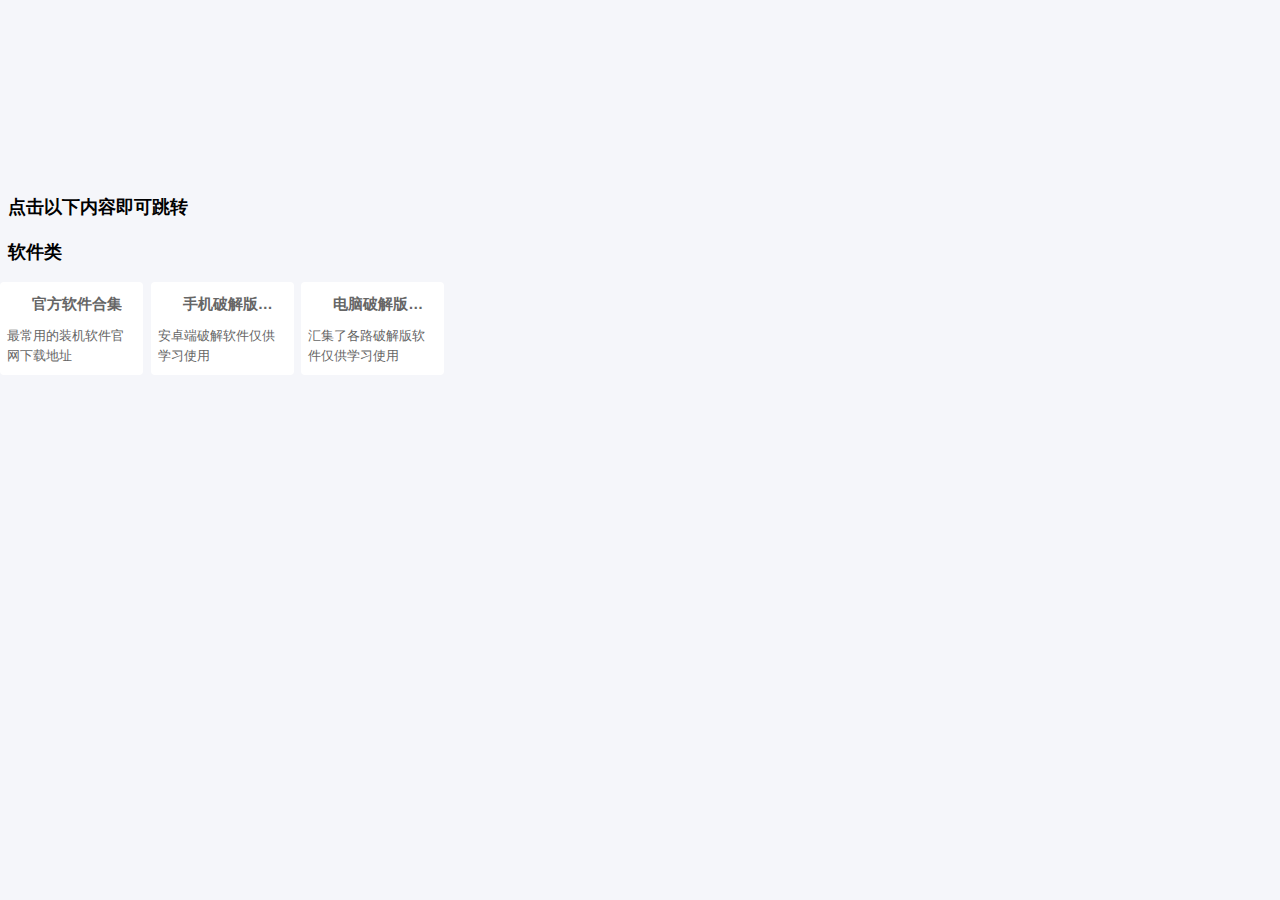
<file: index.html>
<!DOCTYPE html>
<html>
<head>
<meta http-equiv="Content-Type" content="text/html; charset=UTF-8">
<title>木柚杂货店</title>
<link rel="shortcut icon" type="image/x-icon" href="https://res.wx.qq.com/a/fed_upload/9300e7ac-cec5-4454-b75c-f92260dd5b47/logo-mp.ico">
<link href="./style.css" rel="stylesheet">
<script src="./love.js"></script>
</head>
<body>
<div class="site-main">
  <div class="site-name"> <i class="fa "></i> 点击以下内容即可跳转 </div>
  <div class="site-name"> <i class="fa "></i> 软件类 </div>
  <div class="site-list">
    <div class="list urllist visible" data-url="./officialsite.html"> <a href="./officialsite.html" rel="nofollow" title="微信" target="_blank">
      <p class="name"> 官方软件合集 </p>
      <p style="display:none;">./officialsite.html</p>
      <p class="desc">最常用的装机软件官网下载地址 </p>
      </a> </div>
    <div class="list urllist visible" data-url="./crackapk.html"> <a href="./crackapk.html" rel="nofollow" title="QQ" target="_blank">
      <p class="name"> 手机破解版软件合集 </p>
      <p style="display:none;">./crackapk.html</p>
      <p class="desc">安卓端破解软件仅供学习使用</p>
      </a> </div>
	<div class="list urllist visible" data-url="./crack.html"> <a href="./crack.html" rel="nofollow" title="QQ" target="_blank">
      <p class="name"> 电脑破解版软件合集 </p>
      <p style="display:none;">./crack.html</p>
      <p class="desc">汇集了各路破解版软件仅供学习使用</p>
      </a> </div>
    <div class="list kongs"></div>
    <div class="list kongs"></div>
    <div class="list kongs"></div>
    <div class="list kongs"></div>
  </div>
</div>
<div class="sn">
</div>
</body>
</html>
</file>
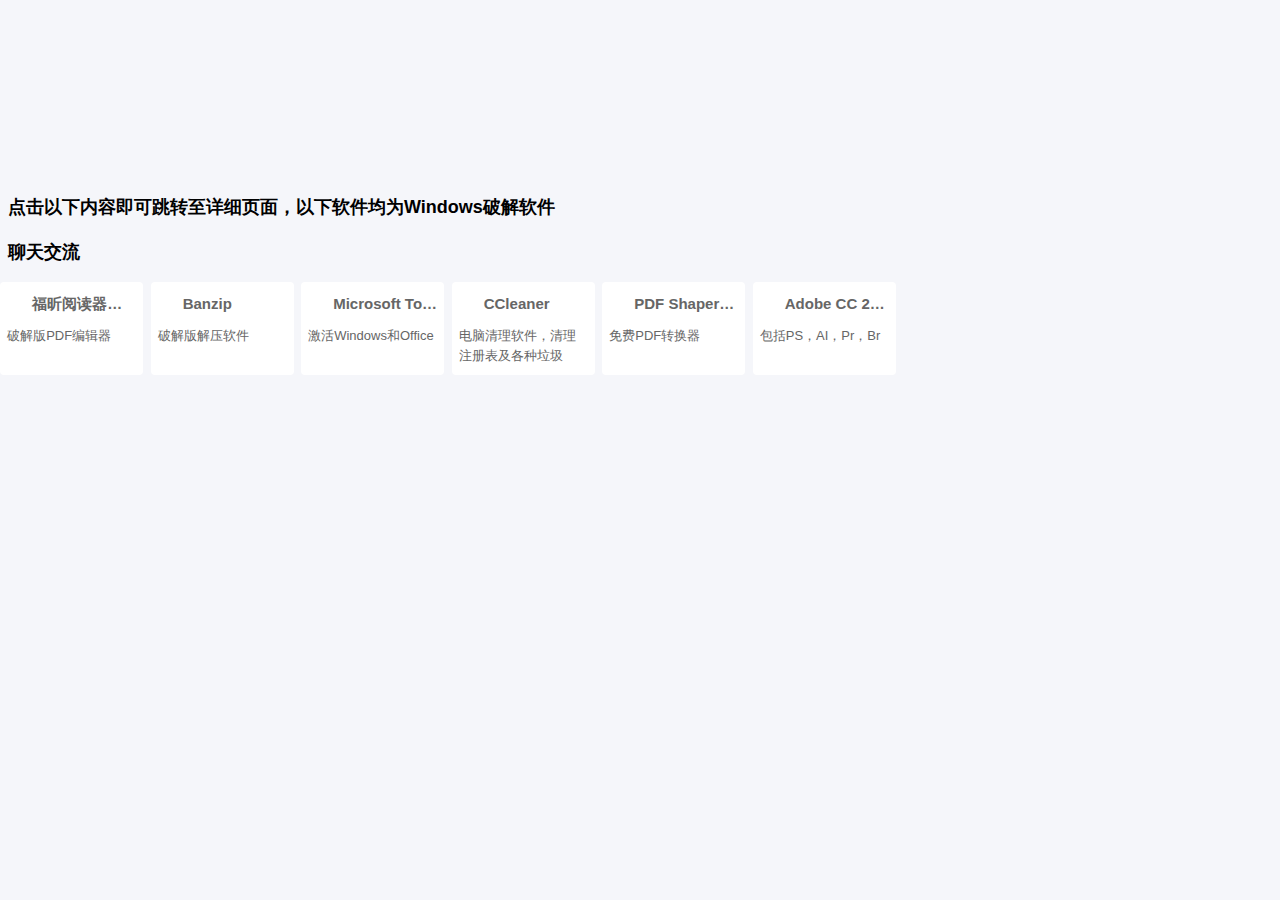
<file: crack.html>
<!DOCTYPE html>
<html>
<head>
<meta http-equiv="Content-Type" content="text/html; charset=UTF-8">
<title>木柚杂货店</title>
<link rel="shortcut icon" type="image/x-icon" href="https://res.wx.qq.com/a/fed_upload/9300e7ac-cec5-4454-b75c-f92260dd5b47/logo-mp.ico">
<link href="./style.css" rel="stylesheet">
<script src="./love.js"></script>
</head>
<body>
<!--
<div style="width: 14%;height: 100%;padding: 5px 0px 5px 1px;position: fixed;">
<div style="height:50px;padding-left:1em;">
<a style="font-size:17px;" href="#id0">
★ 聊天交流 </a>
<span class="editFid" data-fid="35"><i class="iconfont icon-right1"></i></span>
</div>
</div>
-->
<div class="site-main">
  <div class="site-name"> <i class="fa "></i> 点击以下内容即可跳转至详细页面，以下软件均为Windows破解软件 </div>
  <div class="site-name" id="id0"> <i class="fa "></i> 聊天交流 </div>
  <div class="site-list">
    <div class="list urllist visible" data-url="https://mp.weixin.qq.com/s?__biz=Mzg5MjU1Mzk5Mw==&mid=2247484847&idx=1&sn=a403d60cff19fff65006d18ae32b04d7&chksm=c03d1bc9f74a92df3102e0ce26f4a5aa8c06403958ed8dc6313e03009f18425e43649b7b32e7#rd"> <a href="https://mp.weixin.qq.com/s?__biz=Mzg5MjU1Mzk5Mw==&mid=2247484847&idx=1&sn=a403d60cff19fff65006d18ae32b04d7&chksm=c03d1bc9f74a92df3102e0ce26f4a5aa8c06403958ed8dc6313e03009f18425e43649b7b32e7#rd" rel="nofollow" title="福昕阅读器（Foxit Reader）" target="_blank">
      <p class="name"> 福昕阅读器（Foxit Reader） </p>
      <p style="display:none;">https://mp.weixin.qq.com/s?__biz=Mzg5MjU1Mzk5Mw==&mid=2247484847&idx=1&sn=a403d60cff19fff65006d18ae32b04d7&chksm=c03d1bc9f74a92df3102e0ce26f4a5aa8c06403958ed8dc6313e03009f18425e43649b7b32e7#rd</p>
      <p class="desc">破解版PDF编辑器 </p>
      </a> </div>
    <div class="list urllist visible" data-url="https://mp.weixin.qq.com/s?__biz=Mzg5MjU1Mzk5Mw==&mid=2247484764&idx=1&sn=c8d95d38c1d0d3e0c58d4c99e26a92b3&chksm=c03d1b3af74a922cfd3948c5932bdcd007f100c6dda0e8e086e3f6b2ca646361cb01d4fd6aa8#rd"> <a href="https://mp.weixin.qq.com/s?__biz=Mzg5MjU1Mzk5Mw==&mid=2247484764&idx=1&sn=c8d95d38c1d0d3e0c58d4c99e26a92b3&chksm=c03d1b3af74a922cfd3948c5932bdcd007f100c6dda0e8e086e3f6b2ca646361cb01d4fd6aa8#rd" rel="nofollow" title="Banzip" target="_blank">
      <p class="name"> Banzip </p>
      <p style="display:none;">https://mp.weixin.qq.com/s?__biz=Mzg5MjU1Mzk5Mw==&mid=2247484764&idx=1&sn=c8d95d38c1d0d3e0c58d4c99e26a92b3&chksm=c03d1b3af74a922cfd3948c5932bdcd007f100c6dda0e8e086e3f6b2ca646361cb01d4fd6aa8#rd</p>
      <p class="desc">破解版解压软件</p>
      </a> </div>
    <div class="list urllist visible" data-url="https://mp.weixin.qq.com/s?__biz=Mzg5MjU1Mzk5Mw==&mid=2247484623&idx=1&sn=bcbcf01cce61fc832a4ea89e7d974f25&chksm=c03d1aa9f74a93bf99623079157dd32031a551282b9f21e4981081e0ff9d157df3e14b17c210#rd"> <a href="https://mp.weixin.qq.com/s?__biz=Mzg5MjU1Mzk5Mw==&mid=2247484623&idx=1&sn=bcbcf01cce61fc832a4ea89e7d974f25&chksm=c03d1aa9f74a93bf99623079157dd32031a551282b9f21e4981081e0ff9d157df3e14b17c210#rd" rel="nofollow" title="Microsoft Toolkit2.7.3 " target="_blank">
      <p class="name"> Microsoft Toolkit2.7.3 </p>
      <p style="display:none;">https://mp.weixin.qq.com/s?__biz=Mzg5MjU1Mzk5Mw==&mid=2247484623&idx=1&sn=bcbcf01cce61fc832a4ea89e7d974f25&chksm=c03d1aa9f74a93bf99623079157dd32031a551282b9f21e4981081e0ff9d157df3e14b17c210#rd</p>
      <p class="desc">激活Windows和Office</p>
      </a> </div>
    <div class="list urllist visible" data-url="https://mp.weixin.qq.com/s?__biz=Mzg5MjU1Mzk5Mw==&mid=2247484620&idx=1&sn=fc803e71dc5e08d8be36a4afe3d357c2&chksm=c03d1aaaf74a93bc3da9ec0b12b56fc7634a9ccb48943b8752ed3e808d364749cc8533769384#rd"> <a href="https://mp.weixin.qq.com/s?__biz=Mzg5MjU1Mzk5Mw==&mid=2247484620&idx=1&sn=fc803e71dc5e08d8be36a4afe3d357c2&chksm=c03d1aaaf74a93bc3da9ec0b12b56fc7634a9ccb48943b8752ed3e808d364749cc8533769384#rd" rel="nofollow" title="CCleaner" target="_blank">
      <p class="name"> CCleaner </p>
      <p style="display:none;">https://mp.weixin.qq.com/s?__biz=Mzg5MjU1Mzk5Mw==&mid=2247484620&idx=1&sn=fc803e71dc5e08d8be36a4afe3d357c2&chksm=c03d1aaaf74a93bc3da9ec0b12b56fc7634a9ccb48943b8752ed3e808d364749cc8533769384#rd</p>
      <p class="desc">电脑清理软件，清理注册表及各种垃圾</p>
      </a> </div>
    <div class="list urllist visible" data-url="https://mp.weixin.qq.com/s?__biz=Mzg5MjU1Mzk5Mw==&mid=2247484263&idx=1&sn=894c991866ff882f7217e4c236e2b886&chksm=c03d1d01f74a941771169df425cccc4b139c79df1d484632e8c2c8480fab0c8fe9a171b6e9e2#rd"> <a href="https://mp.weixin.qq.com/s?__biz=Mzg5MjU1Mzk5Mw==&mid=2247484263&idx=1&sn=894c991866ff882f7217e4c236e2b886&chksm=c03d1d01f74a941771169df425cccc4b139c79df1d484632e8c2c8480fab0c8fe9a171b6e9e2#rd" rel="nofollow" title="PDF Shaper Professional" target="_blank">
      <p class="name"> PDF Shaper Professional </p>
      <p style="display:none;">https://mp.weixin.qq.com/s?__biz=Mzg5MjU1Mzk5Mw==&mid=2247484263&idx=1&sn=894c991866ff882f7217e4c236e2b886&chksm=c03d1d01f74a941771169df425cccc4b139c79df1d484632e8c2c8480fab0c8fe9a171b6e9e2#rd</p>
      <p class="desc">免费PDF转换器</p>
      </a> </div>
    <div class="list urllist visible" data-url="https://mp.weixin.qq.com/s?__biz=Mzg5MjU1Mzk5Mw==&mid=2247483862&idx=1&sn=83542d9af536b1c83b5ebc952e8a0467&chksm=c03d1fb0f74a96a684b5bd5f1aabf8a67cc57bfcdc9936fddceefa43395135c138ccdfce7a59#rd"> <a href="https://mp.weixin.qq.com/s?__biz=Mzg5MjU1Mzk5Mw==&mid=2247483862&idx=1&sn=83542d9af536b1c83b5ebc952e8a0467&chksm=c03d1fb0f74a96a684b5bd5f1aabf8a67cc57bfcdc9936fddceefa43395135c138ccdfce7a59#rd" rel="nofollow" title="Adobe CC 2018" target="_blank">
      <p class="name"> Adobe CC 2018 </p>
      <p style="display:none;">https://mp.weixin.qq.com/s?__biz=Mzg5MjU1Mzk5Mw==&mid=2247483862&idx=1&sn=83542d9af536b1c83b5ebc952e8a0467&chksm=c03d1fb0f74a96a684b5bd5f1aabf8a67cc57bfcdc9936fddceefa43395135c138ccdfce7a59#rd</p>
      <p class="desc">包括PS，AI，Pr，Br</p>
      </a> </div>
    <div class="list kongs"></div>
    <div class="list kongs"></div>
    <div class="list kongs"></div>
    <div class="list kongs"></div>
  </div>
</div>
<div class="sn">
</div>
</body>
</html>
</file>
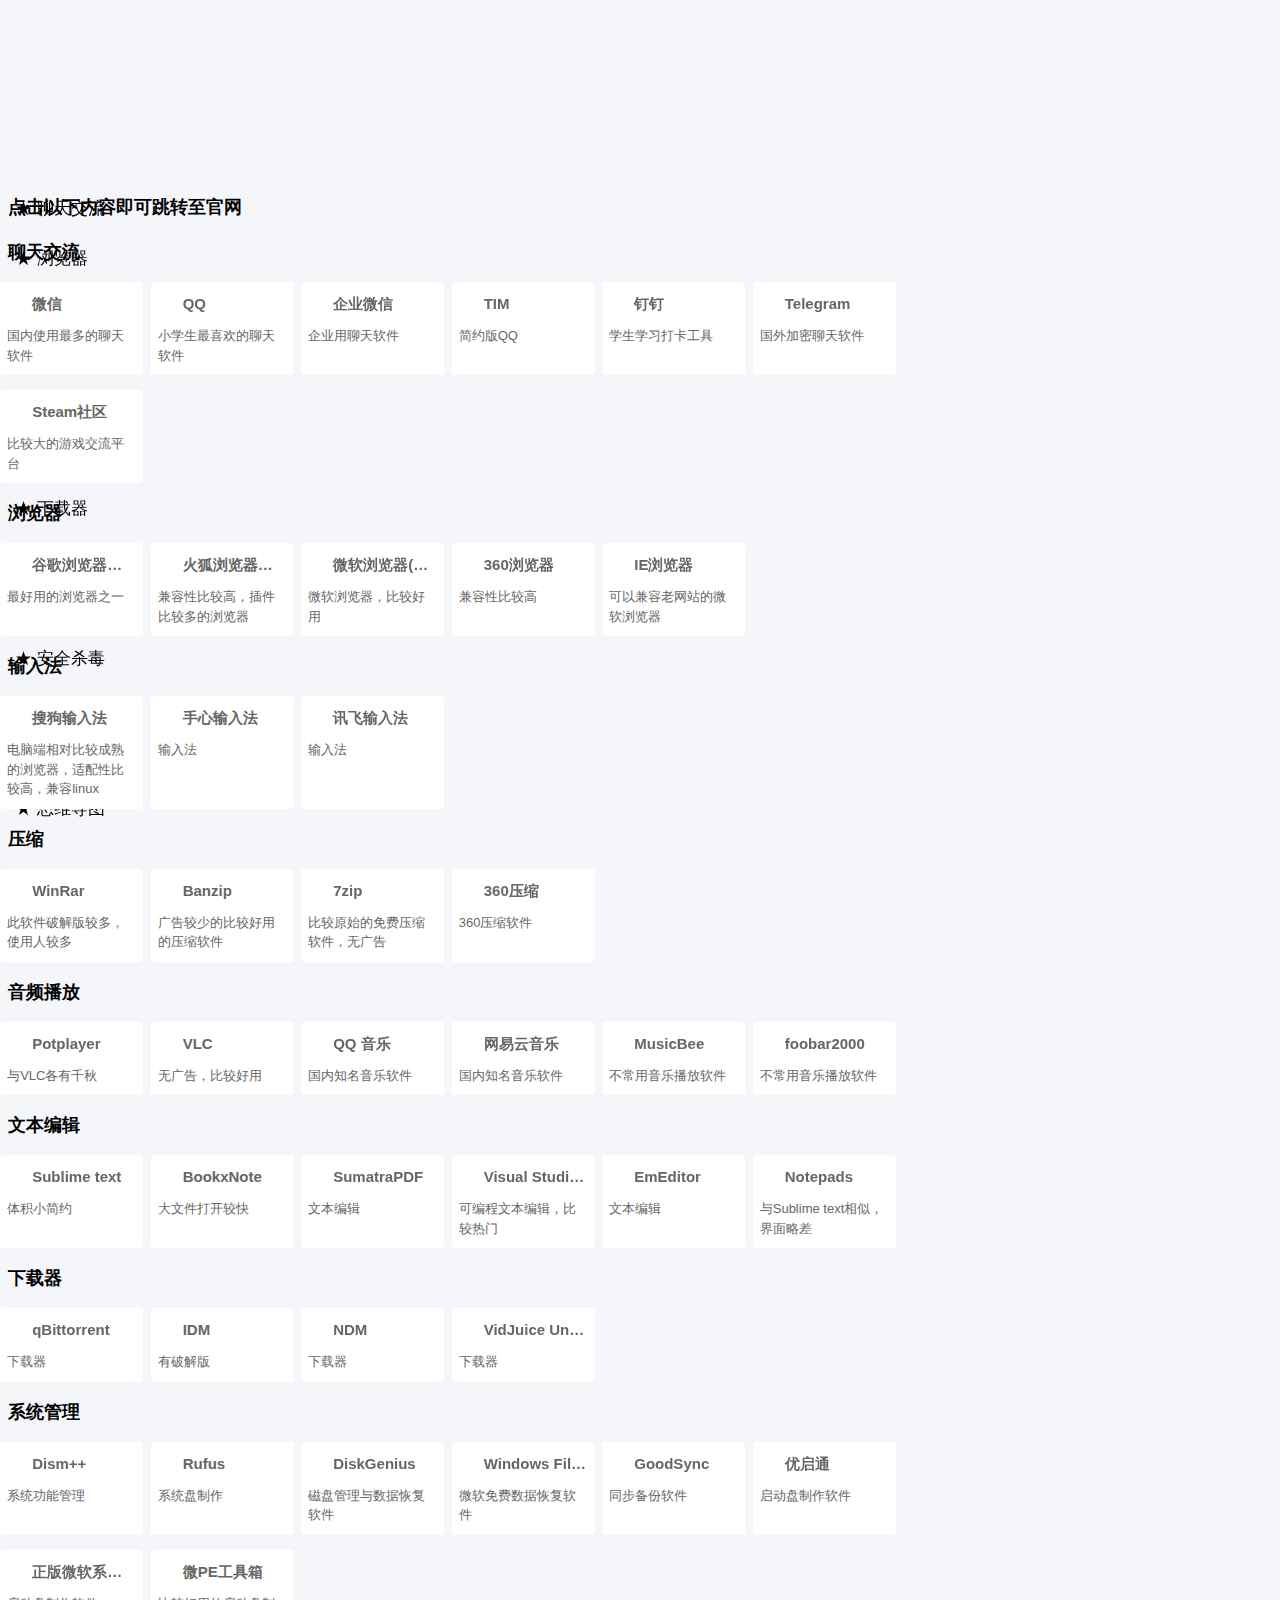
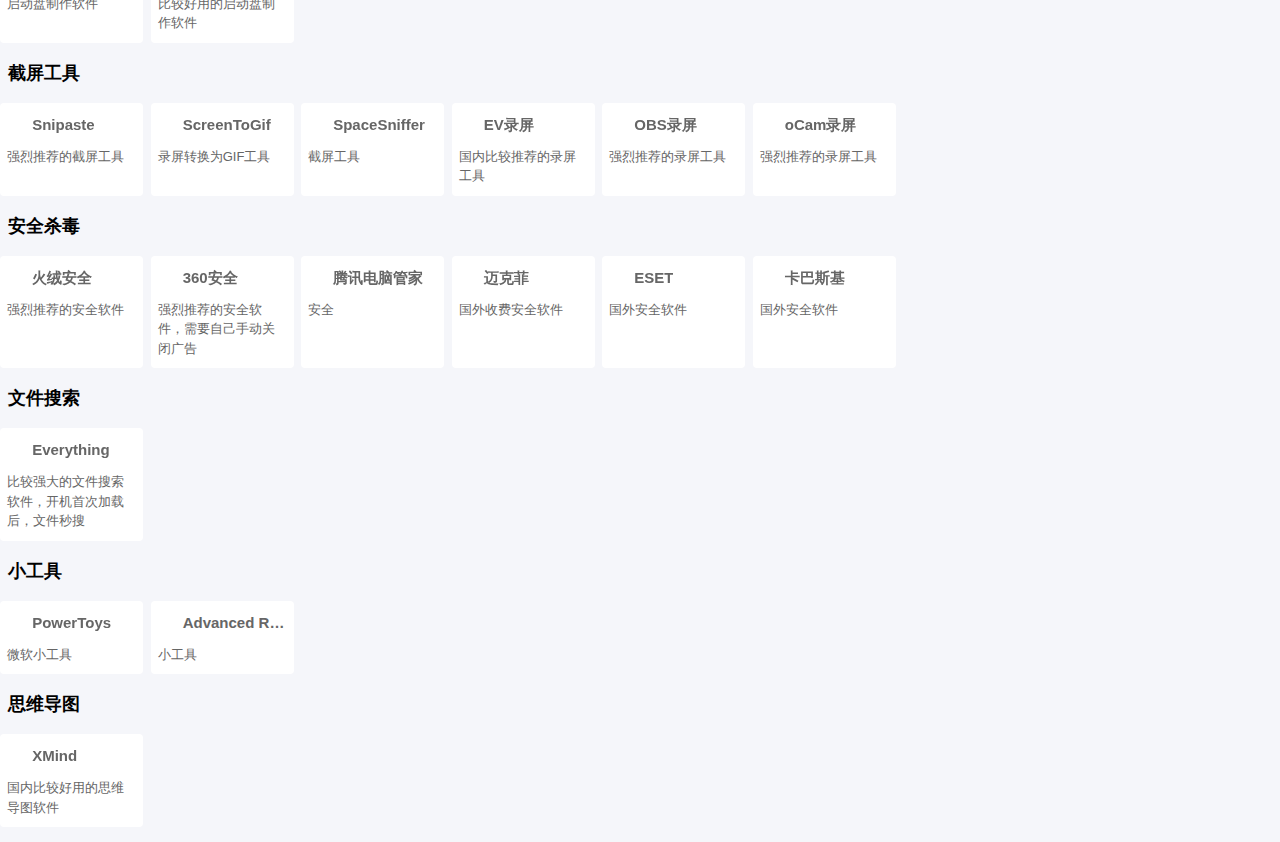
<file: officialsite.html>
<!DOCTYPE html>
<html>
<head>
<meta http-equiv="Content-Type" content="text/html; charset=UTF-8">
<title>木柚杂货店</title>
<link rel="shortcut icon" type="image/x-icon" href="https://res.wx.qq.com/a/fed_upload/9300e7ac-cec5-4454-b75c-f92260dd5b47/logo-mp.ico">
<link href="./style.css" rel="stylesheet">
<script src="./love.js"></script>
</head>
<body>
<div style="width: 14%;height: 100%;padding: 5px 0px 5px 1px;position: fixed;">
<div style="height:50px;padding-left:1em;">
<a style="font-size:17px;" href="#id0">
★ 聊天交流 </a>
<span class="editFid" data-fid="35"><i class="iconfont icon-right1"></i></span>
</div>
<div style="height:50px;padding-left:1em;">
<a style="font-size:17px;" href="#id1">
★ 浏览器 </a>
<span class="editFid" data-fid="35"><i class="iconfont icon-right1"></i></span>
</div><div style="height:50px;padding-left:1em;">
<a style="font-size:17px;" href="#id2">
★ 输入法 </a>
<span class="editFid" data-fid="35"><i class="iconfont icon-right1"></i></span>
</div><div style="height:50px;padding-left:1em;">
<a style="font-size:17px;" href="#id3">
★ 压缩 </a>
<span class="editFid" data-fid="35"><i class="iconfont icon-right1"></i></span>
</div><div style="height:50px;padding-left:1em;">
<a style="font-size:17px;" href="#id4">
★ 音频播放 </a>
<span class="editFid" data-fid="35"><i class="iconfont icon-right1"></i></span>
</div>
<div style="height:50px;padding-left:1em;">
<a style="font-size:17px;" href="#id5">
★ 文本编辑 </a>
<span class="editFid" data-fid="35"><i class="iconfont icon-right1"></i></span>
</div>
<div style="height:50px;padding-left:1em;">
<a style="font-size:17px;" href="#id6">
★ 下载器 </a>
<span class="editFid" data-fid="35"><i class="iconfont icon-right1"></i></span>
</div>
<div style="height:50px;padding-left:1em;">
<a style="font-size:17px;" href="#id7">
★ 系统管理 </a>
<span class="editFid" data-fid="35"><i class="iconfont icon-right1"></i></span>
</div>
<div style="height:50px;padding-left:1em;">
<a style="font-size:17px;" href="#id8">
★ 截屏工具 </a>
<span class="editFid" data-fid="35"><i class="iconfont icon-right1"></i></span>
</div>
<div style="height:50px;padding-left:1em;">
<a style="font-size:17px;" href="#id9">
★ 安全杀毒 </a>
<span class="editFid" data-fid="35"><i class="iconfont icon-right1"></i></span>
</div>
<div style="height:50px;padding-left:1em;">
<a style="font-size:17px;" href="#id10">
★ 文件搜索 </a>
<span class="editFid" data-fid="35"><i class="iconfont icon-right1"></i></span>
</div>
<div style="height:50px;padding-left:1em;">
<a style="font-size:17px;" href="#id11">
★ 小工具 </a>
<span class="editFid" data-fid="35"><i class="iconfont icon-right1"></i></span>
</div>
<div style="height:50px;padding-left:1em;">
<a style="font-size:17px;" href="#id12">
★ 思维导图 </a>
<span class="editFid" data-fid="35"><i class="iconfont icon-right1"></i></span>
</div>
</div>
<div class="site-main">
  <div class="site-name"> <i class="fa "></i> 点击以下内容即可跳转至官网 </div>
  <div class="site-name" id="id0"> <i class="fa "></i> 聊天交流 </div>
  <div class="site-list">
    <div class="list urllist visible" data-url="https://pc.weixin.qq.com/"> <a href="https://pc.weixin.qq.com/" rel="nofollow" title="微信" target="_blank">
      <p class="name"> 微信 </p>
      <p style="display:none;">https://pc.weixin.qq.com/</p>
      <p class="desc">国内使用最多的聊天软件 </p>
      </a> </div>
    <div class="list urllist visible" data-url="https://im.qq.com/download/"> <a href="https://im.qq.com/download/" rel="nofollow" title="QQ" target="_blank">
      <p class="name"> QQ </p>
      <p style="display:none;">https://im.qq.com/download/</p>
      <p class="desc">小学生最喜欢的聊天软件</p>
      </a> </div>
    <div class="list urllist visible" data-url="https://work.weixin.qq.com/"> <a href="https://work.weixin.qq.com/" rel="nofollow" title="企业微信" target="_blank">
      <p class="name"> 企业微信 </p>
      <p style="display:none;">https://work.weixin.qq.com/</p>
      <p class="desc">企业用聊天软件</p>
      </a> </div>
    <div class="list urllist visible" data-url="https://office.qq.com"> <a href="https://office.qq.com" rel="nofollow" title="TIM" target="_blank">
      <p class="name"> TIM </p>
      <p style="display:none;">https://office.qq.com</p>
      <p class="desc">简约版QQ</p>
      </a> </div>
    <div class="list urllist visible" data-url="https://www.dingtalk.com"> <a href="https://www.dingtalk.com" rel="nofollow" title="钉钉" target="_blank">
      <p class="name"> 钉钉 </p>
      <p style="display:none;">https://www.dingtalk.com</p>
      <p class="desc">学生学习打卡工具</p>
      </a> </div>
    <div class="list urllist visible" data-url="https://desktop.telegram.org"> <a href="https://desktop.telegram.org" rel="nofollow" title="Telegram" target="_blank">
      <p class="name"> Telegram </p>
      <p style="display:none;">https://desktop.telegram.org</p>
      <p class="desc">国外加密聊天软件 </p>
      </a> </div>
    <div class="list urllist visible" data-url="https://store.steampowered.com"> <a href="https://store.steampowered.com" rel="nofollow" title="Steam" target="_blank">
      <p class="name"> Steam社区  </p>
      <p style="display:none;">https://store.steampowered.com/</p>
      <p class="desc">比较大的游戏交流平台 </p>
      </a> </div>
    <div class="list kongs"></div>
    <div class="list kongs"></div>
    <div class="list kongs"></div>
    <div class="list kongs"></div>
  </div>
  <div class="site-name" id="id1"> <i class="fa "></i> 浏览器 </div>
  <div class="site-list">
    <div class="list urllist visible" data-url="https://www.google.cn/intl/zh-CN/chrome/"> <a href="https://www.google.cn/intl/zh-CN/chrome/" rel="nofollow" title="谷歌浏览器（Chrome）" target="_blank">
      <p class="name"> 谷歌浏览器（Chrome） </p>
      <p style="display:none;">https://www.google.cn/intl/zh-CN/chrome/</p>
      <p class="desc">最好用的浏览器之一</p>
      </a> </div>
    <div class="list urllist visible" data-url="https://www.firefox.com.cn/"> <a href="https://www.firefox.com.cn/" rel="nofollow" title="火狐浏览器（Firefox）" target="_blank">
      <p class="name"> 火狐浏览器（Firefox） </p>
      <p style="display:none;">https://www.firefox.com.cn/</p>
      <p class="desc">兼容性比较高，插件比较多的浏览器 </p>
      </a> </div>
    <div class="list urllist visible" data-url="https://www.microsoft.com/zh-cn/edge/download?form=MA13FJ"> <a href="https://www.microsoft.com/zh-cn/edge/download?form=MA13FJ" rel="nofollow" title="微软浏览器(Microsoft Edge)" target="_blank">
      <p class="name"> 微软浏览器(Microsoft Edge) </p>
      <p style="display:none;">https://www.microsoft.com/zh-cn/edge/download?form=MA13FJ</p>
      <p class="desc">微软浏览器，比较好用 </p>
      </a> </div>
    <div class="list urllist visible" data-url="http://360browser.cn"> <a href="http://360browser.cn" rel="nofollow" title="360浏览器" target="_blank">
      <p class="name"> 360浏览器 </p>
      <p style="display:none;">http://360browser.cn</p>
      <p class="desc">兼容性比较高 </p>
      </a> </div>
    <div class="list urllist visible" data-url="https://support.microsoft.com/article/d49e1f0d-571c-9a7b-d97e-be248806ca70"> <a href="https://support.microsoft.com/article/d49e1f0d-571c-9a7b-d97e-be248806ca70" rel="nofollow" title="IE浏
	览器" target="_blank">
      <p class="name"> IE浏览器 </p>
      <p style="display:none;">https://support.microsoft.com/article/d49e1f0d-571c-9a7b-d97e-be248806ca70</p>
      <p class="desc">可以兼容老网站的微软浏览器 </p>
      </a> </div>
    <div class="list kongs"></div>
    <div class="list kongs"></div>
    <div class="list kongs"></div>
    <div class="list kongs"></div>
  </div>
  <div class="site-name" id="id2"> <i class="fa "></i> 输入法 </div>
  <div class="site-list">
    <div class="list urllist visible" data-url="https://pinyin.sogou.com/windows/"> <a href="https://pinyin.sogou.com/windows/" rel="nofollow" title="搜狗输入法" target="_blank">
      <p class="name"> 搜狗输入法 </p>
      <p style="display:none;">https://pinyin.sogou.com/windows/</p>
      <p class="desc">电脑端相对比较成熟的浏览器，适配性比较高，兼容linux </p>
      </a> </div>
    <div class="list urllist visible" data-url="https://www.xinshuru.com/index.html?p=win"> <a href="https://www.xinshuru.com/index.html?p=win" rel="nofollow" title="手心输入法" target="_blank">
      <p class="name"> 手心输入法 </p>
      <p style="display:none;">https://www.xinshuru.com/index.html?p=win</p>
      <p class="desc">输入法 </p>
      </a> </div>
    <div class="list urllist visible" data-url="https://srf.xunfei.cn/index.html#/"> <a href="https://srf.xunfei.cn/index.html#/" rel="nofollow" title="讯飞输入法" target="_blank">
      <p class="name"> 讯飞输入法 </p>
      <p style="display:none;">https://srf.xunfei.cn/index.html#/</p>
      <p class="desc">输入法 </p>
      </a> </div>
    <div class="list kongs"></div>
    <div class="list kongs"></div>
    <div class="list kongs"></div>
    <div class="list kongs"></div>
  </div>
  <div class="site-name" id="id3"> <i class="fa "></i> 压缩 </div>
  <div class="site-list">
    <div class="list urllist visible" data-url="https://www.winrar.com.cn/"> <a href="https://www.winrar.com.cn/" rel="nofollow" title="winrar" target="_blank">
      <p class="name"> WinRar </p>
      <p style="display:none;">https://www.winrar.com.cn/</p>
      <p class="desc">此软件破解版较多，使用人较多 </p>
      </a> </div>
    <div class="list urllist visible" data-url="https://www.bandisoft.com/bandizip/"> <a href="https://www.bandisoft.com/bandizip/" rel="nofollow" title="Banzip" target="_blank">
      <p class="name"> Banzip </p>
      <p style="display:none;">https://www.bandisoft.com/bandizip/</p>
      <p class="desc">广告较少的比较好用的压缩软件 </p>
      </a> </div>
    <div class="list urllist visible" data-url="https://www.7-zip.org/download.html"> <a href="https://www.7-zip.org/download.html" rel="nofollow" title="7zip" target="_blank">
      <p class="name"> 7zip </p>
      <p style="display:none;">https://www.7-zip.org/download.html</p>
      <p class="desc">比较原始的免费压缩软件，无广告 </p>
      </a> </div>
    <div class="list urllist visible" data-url="https://yasuo.360.cn"> <a href="https://yasuo.360.cn" rel="nofollow" title="360压缩" target="_blank">
      <p class="name"> 360压缩 </p>
      <p style="display:none;">https://yasuo.360.cn</p>
      <p class="desc">360压缩软件 </p>
      </a> </div>
    <div class="list kongs"></div>
    <div class="list kongs"></div>
    <div class="list kongs"></div>
    <div class="list kongs"></div>
  </div>
  <div class="site-name" id="id4"> <i class="fa "></i> 音频播放 </div>
  <div class="site-list">
    <div class="list urllist visible" data-url="http://www.potplayercn.com/"> <a href="http://www.potplayercn.com/" rel="nofollow" title="Potplayer" target="_blank">
      <p class="name"> Potplayer </p>
      <p style="display:none;">http://www.potplayercn.com/</p>
      <p class="desc">与VLC各有千秋 </p>
      </a> </div>
    <div class="list urllist visible" data-url="https://www.videolan.org/vlc/"> <a href="https://www.videolan.org/vlc/" rel="nofollow" title="VLC" target="_blank">
      <p class="name"> VLC </p>
      <p style="display:none;">https://www.videolan.org/vlc/</p>
      <p class="desc">无广告，比较好用 </p>
      </a> </div>
    <div class="list urllist visible" data-url="https://y.qq.com/"> <a href="https://y.qq.com/" rel="nofollow" title="QQ 音乐" target="_blank">
      <p class="name"> QQ 音乐 </p>
      <p style="display:none;">https://y.qq.com/</p>
      <p class="desc">国内知名音乐软件 </p>
      </a> </div>
    <div class="list urllist visible" data-url="https://music.163.com/"> <a href="https://music.163.com/" rel="nofollow" title="网易云音乐" target="_blank">
      <p class="name"> 网易云音乐 </p>
      <p style="display:none;">https://music.163.com/</p>
      <p class="desc">国内知名音乐软件 </p>
      </a> </div>
    <div class="list urllist visible" data-url="https://getmusicbee.com/"> <a href="https://getmusicbee.com/" rel="nofollow" title="MusicBee" target="_blank">
      <p class="name"> MusicBee </p>
      <p style="display:none;">https://getmusicbee.com/</p>
      <p class="desc">不常用音乐播放软件 </p>
      </a> </div>
    <div class="list urllist visible" data-url="https://www.foobar2000.org/"> <a href="https://www.foobar2000.org/" rel="nofollow" title="foobar2000" target="_blank">
      <p class="name"> foobar2000 </p>
      <p style="display:none;">https://www.foobar2000.org/</p>
      <p class="desc">不常用音乐播放软件 </p>
      </a> </div>
	  <div class="list kongs"></div>
    <div class="list kongs"></div>
    <div class="list kongs"></div>
    <div class="list kongs"></div>
  </div>
  <div class="site-name" id="id5"> <i class="fa "></i> 文本编辑 </div>
  <div class="site-list">
    <div class="list urllist visible" data-url="https://www.sublimetext.com/download"> <a href="https://www.sublimetext.com/download" rel="nofollow" title="Sublime text" target="_blank">
      <p class="name"> Sublime text </p>
      <p style="display:none;">https://www.sublimetext.com/download</p>
      <p class="desc">体积小简约 </p>
      </a> </div>
    <div class="list urllist visible" data-url="http://www.bookxnote.com/"> <a href="http://www.bookxnote.com/" rel="nofollow" title="BookxNote" target="_blank">
      <p class="name"> BookxNote </p>
      <p style="display:none;">http://www.bookxnote.com/</p>
      <p class="desc">大文件打开较快 </p>
      </a> </div>
    <div class="list urllist visible" data-url="https://www.sumatrapdfreader.org/free-pdf-reader.html"> <a href="https://www.sumatrapdfreader.org/free-pdf-reader.html" rel="nofollow" title="SumatraPDF" target="_blank">
      <p class="name"> SumatraPDF </p>
      <p style="display:none;">https://www.sumatrapdfreader.org/free-pdf-reader.html</p>
      <p class="desc">文本编辑 </p>
      </a> </div>
    <div class="list urllist visible" data-url="https://code.visualstudio.com/Download"> <a href="https://code.visualstudio.com/Download" rel="nofollow" title="Visual Studio Code" target="_blank">
      <p class="name"> Visual Studio Code </p>
      <p style="display:none;">https://code.visualstudio.com/Download</p>
      <p class="desc">可编程文本编辑，比较热门 </p>
      </a> </div>
    <div class="list urllist visible" data-url="https://www.emeditor.com/"> <a href="https://www.emeditor.com/" rel="nofollow" title="EmEditor" target="_blank">
      <p class="name"> EmEditor </p>
      <p style="display:none;">https://www.emeditor.com/</p>
      <p class="desc">文本编辑 </p>
      </a> </div>
    <div class="list urllist visible" data-url="https://github.com/0x7c13/Notepads/releases"> <a href="https://github.com/0x7c13/Notepads/releases" rel="nofollow" title="Notepads" target="_blank">
      <p class="name"> Notepads </p>
      <p style="display:none;">https://github.com/0x7c13/Notepads/releases</p>
      <p class="desc">与Sublime text相似，界面略差 </p>
      </a> </div>
	  <div class="list kongs"></div>
    <div class="list kongs"></div>
    <div class="list kongs"></div>
    <div class="list kongs"></div>
  </div>
  <div class="site-name" id="id6"> <i class="fa "></i> 下载器 </div>
  <div class="site-list">
    <div class="list urllist visible" data-url="https://qbittorrent.shriwei-gpt.cn/index.html"> <a href="https://qbittorrent.shriwei-gpt.cn/index.html" rel="nofollow" title="qBittorrent" target="_blank">
      <p class="name"> qBittorrent </p>
      <p style="display:none;">https://qbittorrent.shriwei-gpt.cn/index.html</p>
      <p class="desc">下载器 </p>
      </a> </div>
    <div class="list urllist visible" data-url="https://www.internetdownloadmanager.com/"> <a href="https://www.internetdownloadmanager.com/" rel="nofollow" title="IDM" target="_blank">
      <p class="name"> IDM </p>
      <p style="display:none;">https://www.internetdownloadmanager.com/</p>
      <p class="desc">有破解版 </p>
      </a> </div>
    <div class="list urllist visible" data-url="https://www.neatdownloadmanager.com/index.php/en/"> <a href="https://www.neatdownloadmanager.com/index.php/en/" rel="nofollow" title="NDM" target="_blank">
      <p class="name"> NDM </p>
      <p style="display:none;">https://www.neatdownloadmanager.com/index.php/en/</p>
      <p class="desc">下载器 </p>
      </a> </div>
    <div class="list urllist visible" data-url="https://zh-cn.vidjuice.com/download/"> <a href="https://zh-cn.vidjuice.com/download/" rel="nofollow" title="VidJuice UniTube" target="_blank">
      <p class="name"> VidJuice UniTube </p>
      <p style="display:none;">https://zh-cn.vidjuice.com/download/</p>
      <p class="desc">下载器 </p>
      </a> </div>
	  <div class="list kongs"></div>
    <div class="list kongs"></div>
    <div class="list kongs"></div>
    <div class="list kongs"></div>
  </div>
  <div class="site-name" id="id7"> <i class="fa "></i> 系统管理 </div>
  <div class="site-list">
    <div class="list urllist visible" data-url="https://github.com/Chuyu-Team/Dism-Multi-language/releases"> <a href="https://github.com/Chuyu-Team/Dism-Multi-language/releases" rel="nofollow" title="Dism++" target="_blank">
      <p class="name"> Dism++ </p>
      <p style="display:none;">https://github.com/Chuyu-Team/Dism-Multi-language/releases</p>
      <p class="desc">系统功能管理 </p>
      </a> </div>
    <div class="list urllist visible" data-url="https://rufus.ie/zh/"> <a href="https://rufus.ie/zh/" rel="nofollow" title="Rufus" target="_blank">
      <p class="name"> Rufus </p>
      <p style="display:none;">https://rufus.ie/zh/</p>
      <p class="desc">系统盘制作 </p>
      </a> </div>
    <div class="list urllist visible" data-url="https://www.diskgenius.cn/"> <a href="https://www.diskgenius.cn/" rel="nofollow" title="DiskGenius" target="_blank">
      <p class="name"> DiskGenius </p>
      <p style="display:none;">https://www.diskgenius.cn/</p>
      <p class="desc">磁盘管理与数据恢复软件 </p>
      </a> </div>
    <div class="list urllist visible" data-url="https://www.winfr.com.cn/"> <a href="https://www.winfr.com.cn/" rel="nofollow" title="Windows File Recovery" target="_blank">
      <p class="name"> Windows File Recovery </p>
      <p style="display:none;">https://www.winfr.com.cn/</p>
      <p class="desc">微软免费数据恢复软件 </p>
      </a> </div>
    <div class="list urllist visible" data-url="https://www.goodsync.com/cn/"> <a href="https://www.goodsync.com/cn/" rel="nofollow" title="GoodSync" target="_blank">
      <p class="name"> GoodSync </p>
      <p style="display:none;">https://www.goodsync.com/cn/</p>
      <p class="desc">同步备份软件 </p>
      </a> </div>
    <div class="list urllist visible" data-url="https://www.uqitong.com"> <a href="https://www.uqitong.com" rel="nofollow" title="优启通" target="_blank">
      <p class="name"> 优启通 </p>
      <p style="display:none;">https://www.uqitong.com</p>
      <p class="desc">启动盘制作软件 </p>
      </a> </div>
    <div class="list urllist visible" data-url="https://support.microsoft.com/article/99a58364-8c02-206f-aa6f-40c3b507420d"> <a href="https://support.microsoft.com/article/99a58364-8c02-206f-aa6f-40c3b507420d" rel="nofollow" title="纯净
	天空" target="_blank">
      <p class="name"> 正版微软系统盘制作 </p>
      <p style="display:none;">https://support.microsoft.com/article/99a58364-8c02-206f-aa6f-40c3b507420d</p>
      <p class="desc">启动盘制作软件 </p>
      </a> </div>
    <div class="list urllist visible" data-url="https://www.wepe.com.cn"> <a href="https://www.wepe.com.cn" rel="nofollow" title="微PE工具箱" target="_blank">
      <p class="name"> 微PE工具箱 </p>
      <p style="display:none;">https://www.wepe.com.cn</p>
      <p class="desc">比较好用的启动盘制作软件 </p>
      </a> </div>
    <div class="list kongs"></div>
    <div class="list kongs"></div>
    <div class="list kongs"></div>
    <div class="list kongs"></div>
  </div>
  <div class="site-name" id="id8"> <i class="fa "></i> 截屏工具 </div>
  <div class="site-list">
    <div class="list urllist visible" data-url="https://zh.snipaste.com/download.html"> <a href="https://zh.snipaste.com/download.html" rel="nofollow" title="Snipaste" target="_blank">
      <p class="name"> Snipaste </p>
      <p style="display:none;">https://zh.snipaste.com/download.html</p>
      <p class="desc">强烈推荐的截屏工具 </p>
      </a> </div>
    <div class="list urllist visible" data-url="https://www.screentogif.com/downloads"> <a href="https://www.screentogif.com/downloads" rel="nofollow" title="ScreenToGif" target="_blank">
      <p class="name"> ScreenToGif </p>
      <p style="display:none;">https://www.screentogif.com/downloads</p>
      <p class="desc">录屏转换为GIF工具 </p>
      </a> </div>
    <div class="list urllist visible" data-url="https://spacesniffer.shriwei-gpt.cn/index.html"> <a href="https://spacesniffer.shriwei-gpt.cn/index.html" rel="nofollow" title="SpaceSniffer" target="_blank">
      <p class="name"> SpaceSniffer </p>
      <p style="display:none;">https://spacesniffer.shriwei-gpt.cn/index.html</p>
      <p class="desc">截屏工具 </p>
      </a> </div>
    <div class="list urllist visible" data-url="https://www.ieway.cn/evcapture.html"> <a href="https://www.ieway.cn/evcapture.html" rel="nofollow" title="EV录屏" target="_blank">
      <p class="name"> EV录屏 </p>
      <p style="display:none;">https://www.ieway.cn/evcapture.html</p>
      <p class="desc">国内比较推荐的录屏工具 </p>
      </a> </div>
    <div class="list urllist visible" data-url="https://obsproject.com/zh-cn/download"> <a href="https://obsproject.com/zh-cn/download" rel="nofollow" title="OBS录屏" target="_blank">
      <p class="name"> OBS录屏 </p>
      <p style="display:none;">https://obsproject.com/zh-cn/download</p>
      <p class="desc">强烈推荐的录屏工具 </p>
      </a> </div>
    <div class="list urllist visible" data-url="https://ocam.en.softonic.com"> <a href="https://ocam.en.softonic.com" rel="nofollow" title="oCam录屏" target="_blank">
      <p class="name"> oCam录屏 </p>
      <p style="display:none;">https://ocam.en.softonic.com</p>
      <p class="desc">强烈推荐的录屏工具 </p>
      </a> </div>
    <div class="list kongs"></div>
    <div class="list kongs"></div>
    <div class="list kongs"></div>
    <div class="list kongs"></div>
  </div>
  <div class="site-name" id="id9"> <i class="fa "></i> 安全杀毒 </div>
  <div class="site-list">
    <div class="list urllist visible" data-url="https://www.huorong.cn/"> <a href="https://www.huorong.cn/" rel="nofollow" title="火绒安全" target="_blank">
      <p class="name"> 火绒安全 </p>
      <p style="display:none;">https://www.huorong.cn/</p>
      <p class="desc">强烈推荐的安全软件 </p>
      </a> </div>
    <div class="list urllist visible" data-url="https://weishi.360.cn/?src=hao360"> <a href="https://weishi.360.cn/?src=hao360" rel="nofollow" title="360安全" target="_blank">
      <p class="name"> 360安全 </p>
      <p style="display:none;">https://weishi.360.cn/?src=hao360</p>
      <p class="desc">强烈推荐的安全软件，需要自己手动关闭广告 </p>
      </a> </div>
    <div class="list urllist visible" data-url="https://guanjia.qq.com/"> <a href="https://guanjia.qq.com/" rel="nofollow" title="腾讯电脑管家" target="_blank">
      <p class="name"> 腾讯电脑管家 </p>
      <p style="display:none;">https://guanjia.qq.com/</p>
      <p class="desc">安全 </p>
      </a> </div>
    <div class="list urllist visible" data-url="https://www.mcafee.com/zh-cn/antivirus/mcafee-livesafe.html"> <a href="https://www.mcafee.com/zh-cn/antivirus/mcafee-livesafe.html" rel="nofollow" title="迈克菲" target="_blank">
      <p class="name"> 迈克菲 </p>
      <p style="display:none;">https://www.mcafee.com/zh-cn/antivirus/mcafee-livesafe.html</p>
      <p class="desc">国外收费安全软件 </p>
      </a> </div>
    <div class="list urllist visible" data-url="https://www.eset.com/cn/"> <a href="https://www.eset.com/cn/" rel="nofollow" title="ESET" target="_blank">
      <p class="name"> ESET </p>
      <p style="display:none;">https://www.eset.com/cn/</p>
      <p class="desc">国外安全软件 </p>
      </a> </div>
    <div class="list urllist visible" data-url="https://www.kaspersky.com.cn/"> <a href="https://www.kaspersky.com.cn/" rel="nofollow" title="卡巴斯基" target="_blank">
      <p class="name"> 卡巴斯基 </p>
      <p style="display:none;">https://www.kaspersky.com.cn/</p>
      <p class="desc">国外安全软件 </p>
      </a> </div>
	  <div class="list kongs"></div>
    <div class="list kongs"></div>
    <div class="list kongs"></div>
    <div class="list kongs"></div>
  </div>
  <div class="site-name" id="id10"> <i class="fa "></i> 文件搜索 </div>
  <div class="site-list">
    <div class="list urllist visible" data-url="https://www.voidtools.com/zh-cn/downloads/"> <a href="https://www.voidtools.com/zh-cn/downloads/" rel="nofollow" title="Everything" target="_blank">
      <p class="name"> Everything </p>
      <p style="display:none;">https://www.voidtools.com/zh-cn/downloads/</p>
      <p class="desc">比较强大的文件搜索软件，开机首次加载后，文件秒搜 </p>
      </a> </div>
    <div class="list kongs"></div>
    <div class="list kongs"></div>
    <div class="list kongs"></div>
  </div>
  <div class="site-name" id="id11"> <i class="fa "></i> 小工具</div>
  <div class="site-list">
    <div class="list urllist visible" data-url="https://github.com/microsoft/PowerToys/releases/tag/v0.80.1"> <a href="https://github.com/microsoft/PowerToys/releases/tag/v0.80.1" rel="nofollow" title="PowerToys" target="_blank">
      <p class="name"> PowerToys </p>
      <p style="display:none;">https://github.com/microsoft/PowerToys/releases/tag/v0.80.1</p>
      <p class="desc">微软小工具 </p>
      </a> </div>
    <div class="list urllist visible" data-url="https://www.advancedrenamer.com/"> <a href="https://www.advancedrenamer.com/" rel="nofollow" title="Advanced Renamer" target="_blank">
      <p class="name"> Advanced Renamer </p>
      <p style="display:none;">https://www.advancedrenamer.com/</p>
      <p class="desc">小工具 </p>
      </a> </div>
    <div class="list kongs"></div>
    <div class="list kongs"></div>
    <div class="list kongs"></div>
    <div class="list kongs"></div>
  </div>
  <div class="site-name" id="id12"> <i class="fa "></i> 思维导图 </div>
  <div class="site-list">
    <div class="list urllist visible" data-url="https://xmind.cn/"> <a href="https://xmind.cn/" rel="nofollow" title="XMind" target="_blank">
      <p class="name"> XMind </p>
      <p style="display:none;">https://xmind.cn/</p>
      <p class="desc">国内比较好用的思维导图软件 </p>
      </a> </div>
	  <div class="list kongs"></div>
    <div class="list kongs"></div>
    <div class="list kongs"></div>
    <div class="list kongs"></div>
  </div>
</div>
<div class="sn">
</div>
</body>
</html>
</file>
<file: style.css>
@charset "utf-8";* {
    padding: 0;
    margin: 0;
    font-family: Arial,pingfang sc,SimHei,SimSun;
    box-sizing: border-box;
    font-size: 14px
}

body {
    background-color: #f5f6fa
}

img {
    border: none
}

a {
    color: inherit;
    text-decoration: none
}

.kongs,.kongs:hover {
    height: 0!important;
    margin: 0!important;
    padding: 0!important;
    border: none!important;
    background-color: transparent!important;
    box-shadow: none!important
}
.sn {
    width: 15%;
}


.site-main {
    width: 70%;
    margin-top: 30px;
    margin-top: 15%;
}

.site-main .site-name {
    display: flex;
    justify-content: flex-start;
    align-items: center;
    align-self: center;
    font-size: 18px;
    line-height: 30px;
    font-weight: 700;
    margin-bottom: 15px
}

.site-main .site-name i {
    display: block;
    font-size: 20px;
    margin-right: 8px
}

.site-main .site-list {
    display: flex;
    justify-content: space-between;
    flex-wrap: wrap
}

.site-main .site-list .list {
    width: 16%;
    background-color: #fff;
    border-radius: 4px;
    transition: .3s all;
    margin-bottom: 15px;
    position: relative;
    display: flex;
    justify-content: flex-start;
    align-items: flex-start
}

.site-main .site-list .list a {
    display: flex;
    flex-wrap: wrap;
    justify-content: flex-start;
    width: 100%;
    padding: 0 5%
}

.site-main .site-list .list p.name {
    color: #666;
    font-weight: 700;
    font-size: 15px;
    line-height: 44px;
    white-space: nowrap;
    overflow: hidden;
    text-overflow: ellipsis;
    position: relative;
    padding-left: 25px
}

.site-main .site-list .list p.name img {
    width: 18px;
    height: 18px;
    margin: auto;
    position: absolute;
    left: 0;
    top: 0;
    bottom: 0
}

.site-main .site-list .list .desc {
    display: block;
    width: 100%;
    font-size: 13px;
    padding-bottom: 10px;
    color: #666;
    line-height: 1.5
}

.site-main .site-list .list:hover {
    box-shadow: 0 0 6px #333;
    background-color: #64a15e;
    transition: .3s all
}

.site-main .site-list .list:hover p.name,.site-main .site-list .list:hover p.desc {
    color: #fff
}

.site-main .site-list .list.visible {
    display: flex
}

@media only screen and (max-width: 1100px) {

    .site-main .site-name {
        margin-bottom: 10px
    }

    .site-main .site-list .list {
        width: 48%;
        margin-bottom: 10px
    }

    .site-main .site-list {
        margin-bottom: 25px
    }

    .site-main .site-list .list a {
        padding: 0 10% 0 5%
    }
}
</file>
